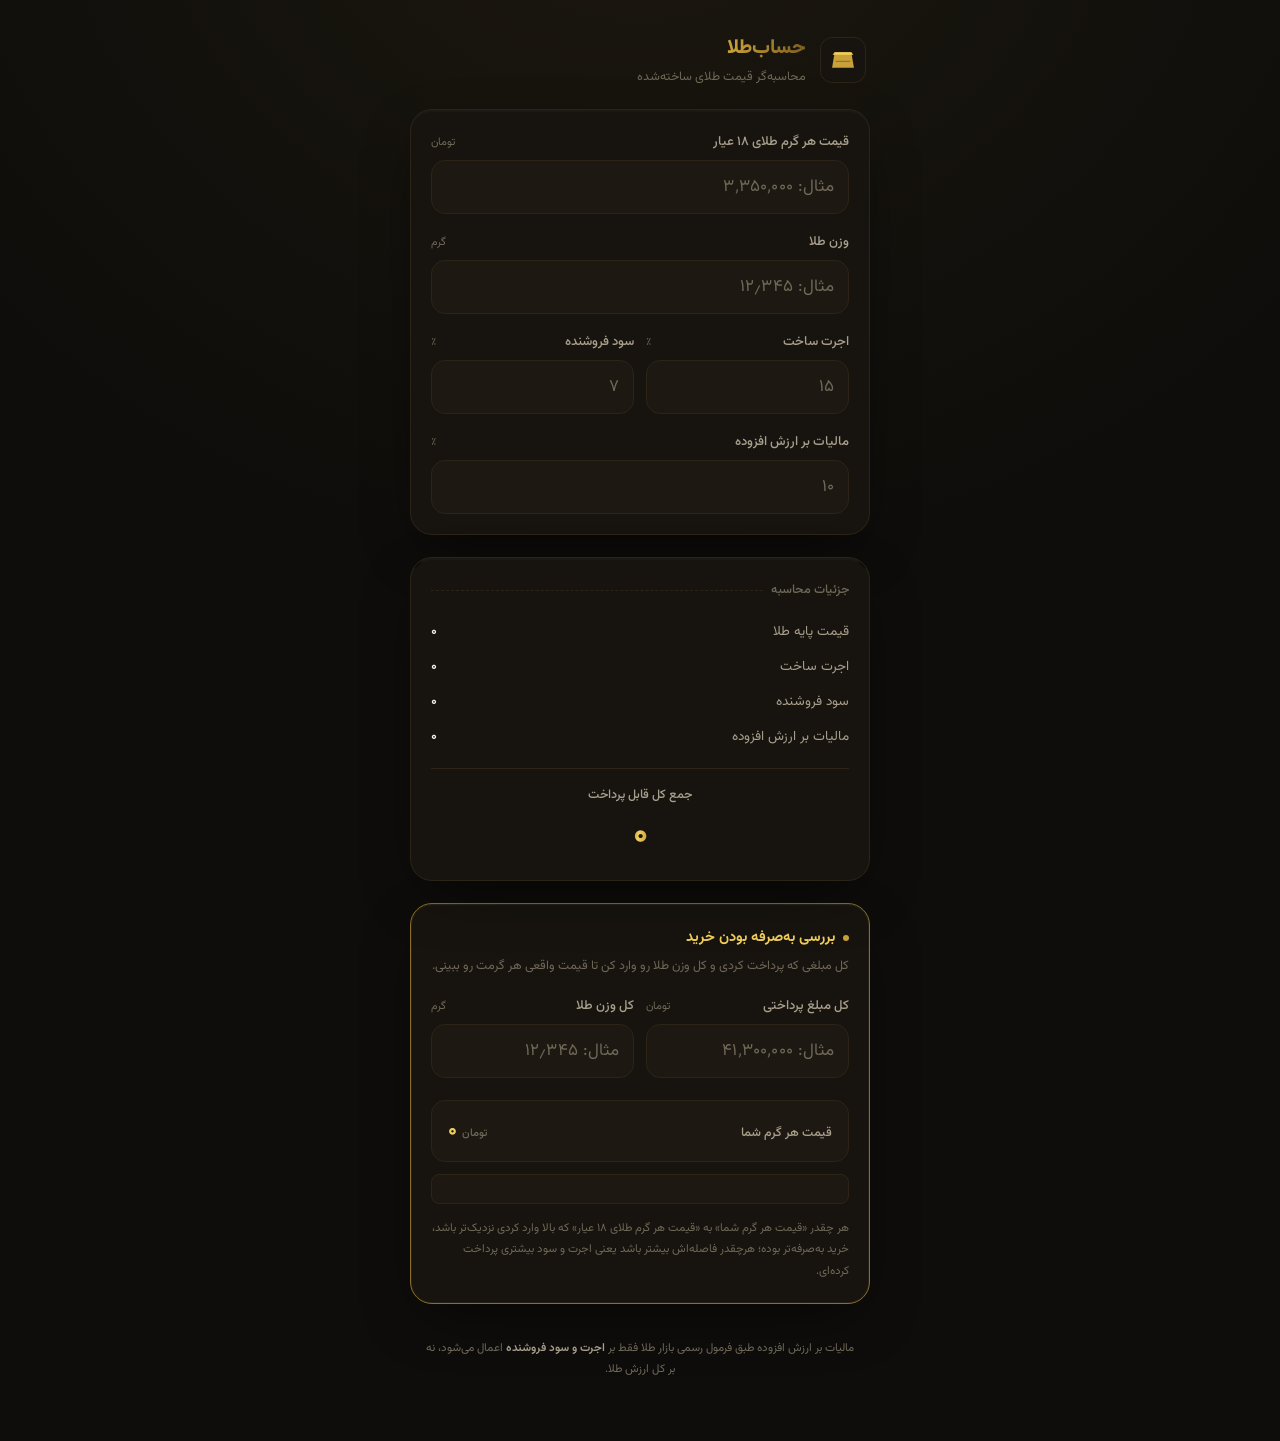
<file: index.html>
<!doctype html>
<html lang="fa" dir="rtl">
<head>
<meta charset="UTF-8" />
<meta name="viewport" content="width=device-width, initial-scale=1, viewport-fit=cover" />
<title>حساب‌طلا | محاسبه‌گر قیمت طلا</title>
<meta name="description" content="محاسبه دقیق قیمت طلای ساخته‌شده بر اساس نرخ روز، اجرت ساخت، سود فروشنده و مالیات بر ارزش افزوده" />
<link rel="canonical" href="https://behrooz64.github.io/Gold/" />
<meta name="theme-color" content="#0e0d0b" />
<link rel="manifest" href="manifest.json" />
<link rel="icon" href="icons/favicon-32.png" sizes="32x32" />
<link rel="apple-touch-icon" href="icons/apple-touch-icon.png" />
<meta name="apple-mobile-web-app-capable" content="yes" />
<meta name="apple-mobile-web-app-status-bar-style" content="black-translucent" />
<meta name="apple-mobile-web-app-title" content="حساب‌طلا" />
<link rel="stylesheet" href="styles.css" />
</head>
<body>
<div class="wrap">

  <header class="header">
    <div class="ingot-mark">
      <svg viewBox="0 0 100 100" xmlns="http://www.w3.org/2000/svg">
        <polygon points="18,20 82,20 92,80 8,80" fill="#c9a13a"/>
        <polygon points="18,20 82,20 90,30 10,30" fill="#f2cf5b"/>
        <line x1="22" y1="55" x2="78" y2="55" stroke="#7a5c1e" stroke-width="3"/>
      </svg>
    </div>
    <div>
      <h1>حساب‌طلا</h1>
      <p>محاسبه‌گر قیمت طلای ساخته‌شده</p>
    </div>
  </header>

  <main class="card">
    <div class="field">
      <label for="price">قیمت هر گرم طلای ۱۸ عیار <span class="unit">تومان</span></label>
      <div class="input-shell">
        <input id="price" inputmode="decimal" autocomplete="off" placeholder="مثال: ۳٬۳۵۰٬۰۰۰" />
      </div>
    </div>

    <div class="field">
      <label for="weight">وزن طلا <span class="unit">گرم</span></label>
      <div class="input-shell">
        <input id="weight" inputmode="decimal" autocomplete="off" placeholder="مثال: ۱۲٫۳۴۵" />
      </div>
    </div>

    <div class="field-row">
      <div class="field">
        <label for="wage">اجرت ساخت <span class="unit">٪</span></label>
        <div class="input-shell">
          <input id="wage" inputmode="decimal" autocomplete="off" placeholder="۱۵" />
        </div>
      </div>
      <div class="field">
        <label for="profit">سود فروشنده <span class="unit">٪</span></label>
        <div class="input-shell">
          <input id="profit" inputmode="decimal" autocomplete="off" placeholder="۷" />
        </div>
      </div>
    </div>

    <div class="field">
      <label for="vat">مالیات بر ارزش افزوده <span class="unit">٪</span></label>
      <div class="input-shell">
        <input id="vat" inputmode="decimal" autocomplete="off" placeholder="۱۰" />
      </div>
    </div>
  </main>

  <section class="receipt">
    <div class="receipt-title">جزئیات محاسبه</div>

    <div class="receipt-row">
      <span>قیمت پایه طلا</span>
      <span class="val" id="row-base">۰<span class="tmn">تومان</span></span>
    </div>
    <div class="receipt-row">
      <span>اجرت ساخت</span>
      <span class="val" id="row-wage">۰<span class="tmn">تومان</span></span>
    </div>
    <div class="receipt-row">
      <span>سود فروشنده</span>
      <span class="val" id="row-profit">۰<span class="tmn">تومان</span></span>
    </div>
    <div class="receipt-row">
      <span>مالیات بر ارزش افزوده</span>
      <span class="val" id="row-vat">۰<span class="tmn">تومان</span></span>
    </div>

    <div class="receipt-total">
      <span class="label">جمع کل قابل پرداخت</span>
      <span class="amount" id="total-amount">۰<span class="tmn"> تومان</span></span>
    </div>
  </section>

  <section class="card check-card">
    <div class="check-title">
      <span>بررسی به‌صرفه بودن خرید</span>
    </div>
    <p class="check-desc">
      کل مبلغی که پرداخت کردی و کل وزن طلا رو وارد کن تا قیمت واقعی هر گرمت رو ببینی.
    </p>

    <div class="field-row">
      <div class="field">
        <label for="paidTotal">کل مبلغ پرداختی <span class="unit">تومان</span></label>
        <div class="input-shell">
          <input id="paidTotal" inputmode="decimal" autocomplete="off" placeholder="مثال: ۴۱٬۳۰۰٬۰۰۰" />
        </div>
      </div>
      <div class="field">
        <label for="paidWeight">کل وزن طلا <span class="unit">گرم</span></label>
        <div class="input-shell">
          <input id="paidWeight" inputmode="decimal" autocomplete="off" placeholder="مثال: ۱۲٫۳۴۵" />
        </div>
      </div>
    </div>

    <div class="check-result">
      <span class="label">قیمت هر گرم شما</span>
      <span class="value" id="perGramResult">۰ <span class="tmn">تومان</span></span>
    </div>

    <div class="check-verdict" id="checkVerdict" hidden>
      <span class="dot" id="verdictDot"></span>
      <span id="verdictText"></span>
    </div>

    <p class="check-note">
      هر چقدر «قیمت هر گرم شما» به «قیمت هر گرم طلای ۱۸ عیار» که بالا وارد کردی نزدیک‌تر باشد،
      خرید به‌صرفه‌تر بوده؛ هرچقدر فاصله‌اش بیشتر باشد یعنی اجرت و سود بیشتری پرداخت کرده‌ای.
    </p>
  </section>

  <button class="install-hint" id="install-hint" type="button">
    نصب حساب‌طلا روی صفحه اصلی
  </button>

  <p class="footnote">
    مالیات بر ارزش افزوده طبق فرمول رسمی بازار طلا فقط بر <b>اجرت و سود فروشنده</b> اعمال می‌شود، نه بر کل ارزش طلا.
  </p>

</div>
<script src="app.js"></script>
</body>
</html>
</file>
<file: styles.css>
@import url('https://fonts.googleapis.com/css2?family=Vazirmatn:wght@300;400;500;600;700;800;900&display=swap');

:root {
  --bg: #0e0d0b;
  --bg-radial: radial-gradient(120% 90% at 50% -10%, #1c180f 0%, #0e0d0b 55%);
  --surface: #17140f;
  --surface-2: #1d1811;
  --border: #2c2417;
  --border-soft: #221c13;

  --gold: #c9a13a;
  --gold-bright: #f2cf5b;
  --gold-dim: #8a6f2a;
  --gold-deep: #7a5c1e;

  --text: #f5f1e6;
  --text-dim: #a89f8c;
  --text-faint: #6f6858;

  --radius-lg: 22px;
  --radius-md: 14px;
  --radius-sm: 8px;

  --shadow-card: 0 20px 60px -20px rgba(0,0,0,0.7), 0 2px 0 0 rgba(255,255,255,0.02) inset;
  --font-ui: 'Vazirmatn', system-ui, sans-serif;
}

* { box-sizing: border-box; }

html {
  color-scheme: dark;
}

body {
  margin: 0;
  min-height: 100svh;
  background: var(--bg);
  background-image: var(--bg-radial);
  color: var(--text);
  font-family: var(--font-ui);
  direction: rtl;
  -webkit-font-smoothing: antialiased;
  display: flex;
  justify-content: center;
  padding: 28px 16px 48px;
}

.wrap {
  width: 100%;
  max-width: 460px;
  display: flex;
  flex-direction: column;
  gap: 22px;
}

/* ---------- Header ---------- */
.header {
  display: flex;
  align-items: center;
  gap: 14px;
  padding: 4px 4px 0;
}

.ingot-mark {
  width: 46px;
  height: 46px;
  flex-shrink: 0;
  border-radius: 12px;
  background: var(--surface);
  border: 1px solid var(--border);
  display: flex;
  align-items: center;
  justify-content: center;
}

.ingot-mark svg { width: 26px; height: 26px; }

.header h1 {
  margin: 0;
  font-size: 20px;
  font-weight: 800;
  letter-spacing: -0.01em;
  background: linear-gradient(95deg, var(--gold-bright), var(--gold) 55%, var(--gold-deep));
  -webkit-background-clip: text;
  background-clip: text;
  color: transparent;
}

.header p {
  margin: 3px 0 0;
  font-size: 12.5px;
  color: var(--text-faint);
  font-weight: 400;
}

/* ---------- Form Card ---------- */
.card {
  background: var(--surface);
  border: 1px solid var(--border);
  border-radius: var(--radius-lg);
  box-shadow: var(--shadow-card);
  padding: 22px 20px 20px;
}

.field {
  margin-bottom: 18px;
}
.field:last-child { margin-bottom: 0; }

.field-row {
  display: flex;
  gap: 12px;
}
.field-row .field { flex: 1; }

.field label {
  display: flex;
  align-items: baseline;
  justify-content: space-between;
  font-size: 13px;
  color: var(--text-dim);
  margin-bottom: 8px;
  font-weight: 500;
}

.field label .unit {
  font-size: 11px;
  color: var(--text-faint);
  font-weight: 400;
}

.input-shell {
  position: relative;
  display: flex;
  align-items: center;
  background: var(--surface-2);
  border: 1px solid var(--border);
  border-radius: var(--radius-md);
  transition: border-color 0.15s ease, box-shadow 0.15s ease;
}

.input-shell:focus-within {
  border-color: var(--gold-dim);
  box-shadow: 0 0 0 3px rgba(201,161,58,0.12);
}

.input-shell input {
  width: 100%;
  background: transparent;
  border: 0;
  outline: 0;
  color: var(--text);
  font-family: var(--font-ui);
  font-size: 17px;
  font-weight: 600;
  padding: 13px 14px;
  direction: ltr;
  text-align: right;
  letter-spacing: 0.01em;
}

.input-shell input::placeholder {
  color: var(--text-faint);
  font-weight: 400;
}

.input-shell .suffix {
  padding-left: 12px;
  padding-right: 2px;
  font-size: 12px;
  color: var(--gold-dim);
  white-space: nowrap;
}

.stepper {
  display: flex;
  flex-direction: column;
  border-right: 1px solid var(--border);
}
.stepper button {
  appearance: none;
  border: 0;
  background: transparent;
  color: var(--text-dim);
  width: 34px;
  height: 20.5px;
  font-size: 11px;
  cursor: pointer;
  display: flex;
  align-items: center;
  justify-content: center;
}
.stepper button:hover { color: var(--gold-bright); }
.stepper button:active { color: var(--gold); }

/* ---------- Divider ---------- */
.divider {
  border: 0;
  border-top: 1px dashed var(--border);
  margin: 20px 0;
}

/* ---------- Receipt / Result ---------- */
.receipt {
  position: relative;
  background: var(--surface);
  border: 1px solid var(--border);
  border-radius: var(--radius-lg);
  box-shadow: var(--shadow-card);
  padding: 22px 20px 18px;
  overflow: hidden;
}

.receipt::before,
.receipt::after {
  content: "";
  position: absolute;
  width: 22px;
  height: 22px;
  background: var(--bg);
  border-radius: 50%;
  top: -11px;
}
.receipt::before { left: -11px; }
.receipt::after { right: -11px; }

.receipt-title {
  font-size: 12.5px;
  color: var(--text-faint);
  font-weight: 500;
  display: flex;
  align-items: center;
  gap: 8px;
  margin-bottom: 14px;
}

.receipt-title::after {
  content: "";
  flex: 1;
  border-top: 1px dashed var(--border);
}

.receipt-row {
  display: flex;
  justify-content: space-between;
  align-items: baseline;
  font-size: 13.5px;
  color: var(--text-dim);
  padding: 7px 0;
}

.receipt-row .val {
  font-weight: 600;
  color: var(--text);
  direction: ltr;
  unicode-bidi: plain-text;
}

.receipt-row .val .tmn {
  font-size: 11px;
  color: var(--text-faint);
  margin-right: 3px;
}

.receipt-total {
  margin-top: 14px;
  padding-top: 16px;
  border-top: 1px solid var(--border);
  display: flex;
  flex-direction: column;
  align-items: center;
  text-align: center;
  gap: 4px;
}

.receipt-total .label {
  font-size: 12.5px;
  color: var(--text-dim);
  font-weight: 500;
}

.receipt-total .amount {
  font-size: 34px;
  font-weight: 800;
  letter-spacing: -0.01em;
  background: linear-gradient(100deg, var(--gold-dim) 0%, var(--gold-bright) 25%, var(--gold) 50%, var(--gold-bright) 75%, var(--gold-dim) 100%);
  background-size: 220% auto;
  -webkit-background-clip: text;
  background-clip: text;
  color: transparent;
  animation: shimmer 5s linear infinite;
  direction: ltr;
}

.receipt-total .amount .tmn {
  font-size: 15px;
  font-weight: 600;
  -webkit-text-fill-color: var(--text-dim);
  background: none;
}

@keyframes shimmer {
  0% { background-position: 0% 50%; }
  100% { background-position: 220% 50%; }
}

@media (prefers-reduced-motion: reduce) {
  .receipt-total .amount { animation: none; }
}

/* ---------- Purchase Check ---------- */
.check-card {
  border-color: var(--gold-dim);
  box-shadow: var(--shadow-card), 0 0 0 1px rgba(201,161,58,0.08) inset;
}

.check-title {
  display: flex;
  align-items: center;
  gap: 8px;
  font-size: 14.5px;
  font-weight: 700;
  color: var(--gold-bright);
  margin-bottom: 6px;
}

.check-title::before {
  content: "";
  width: 6px;
  height: 6px;
  border-radius: 50%;
  background: var(--gold);
  flex-shrink: 0;
}

.check-desc {
  margin: 0 0 18px;
  font-size: 12.5px;
  color: var(--text-faint);
  line-height: 1.8;
}

.check-result {
  margin-top: 4px;
  display: flex;
  align-items: baseline;
  justify-content: space-between;
  padding: 14px 16px;
  background: var(--surface-2);
  border: 1px solid var(--border);
  border-radius: var(--radius-md);
}

.check-result .label {
  font-size: 12.5px;
  color: var(--text-dim);
  font-weight: 500;
}

.check-result .value {
  font-size: 20px;
  font-weight: 800;
  color: var(--gold-bright);
  direction: ltr;
}

.check-result .value .tmn {
  font-size: 11px;
  font-weight: 500;
  color: var(--text-faint);
}

.check-verdict {
  margin-top: 12px;
  display: flex;
  align-items: center;
  gap: 8px;
  padding: 10px 14px;
  border-radius: var(--radius-sm);
  font-size: 12.5px;
  font-weight: 600;
  background: var(--surface-2);
  border: 1px solid var(--border);
}

.check-verdict .dot {
  width: 8px;
  height: 8px;
  border-radius: 50%;
  flex-shrink: 0;
}

.check-verdict.good { color: #8fd19e; border-color: #2f4a35; }
.check-verdict.good .dot { background: #6fbf7e; box-shadow: 0 0 8px #6fbf7e; }

.check-verdict.mid { color: var(--gold-bright); border-color: var(--gold-deep); }
.check-verdict.mid .dot { background: var(--gold); box-shadow: 0 0 8px var(--gold); }

.check-verdict.bad { color: #e18a8a; border-color: #4a2f2f; }
.check-verdict.bad .dot { background: #d16b6b; box-shadow: 0 0 8px #d16b6b; }

.check-note {
  margin: 14px 0 0;
  font-size: 11.5px;
  line-height: 1.9;
  color: var(--text-faint);
}

/* ---------- Footer ---------- */
.footnote {
  text-align: center;
  font-size: 11.5px;
  color: var(--text-faint);
  padding: 0 12px;
  line-height: 1.9;
}

.footnote b { color: var(--text-dim); font-weight: 600; }

.install-hint {
  display: none;
  align-items: center;
  justify-content: center;
  gap: 8px;
  margin-top: 4px;
  padding: 10px 14px;
  border-radius: var(--radius-sm);
  border: 1px dashed var(--border);
  color: var(--gold-dim);
  font-size: 12px;
  cursor: pointer;
  background: transparent;
}
.install-hint.show { display: flex; }
.install-hint:hover { color: var(--gold-bright); border-color: var(--gold-dim); }
</file>
